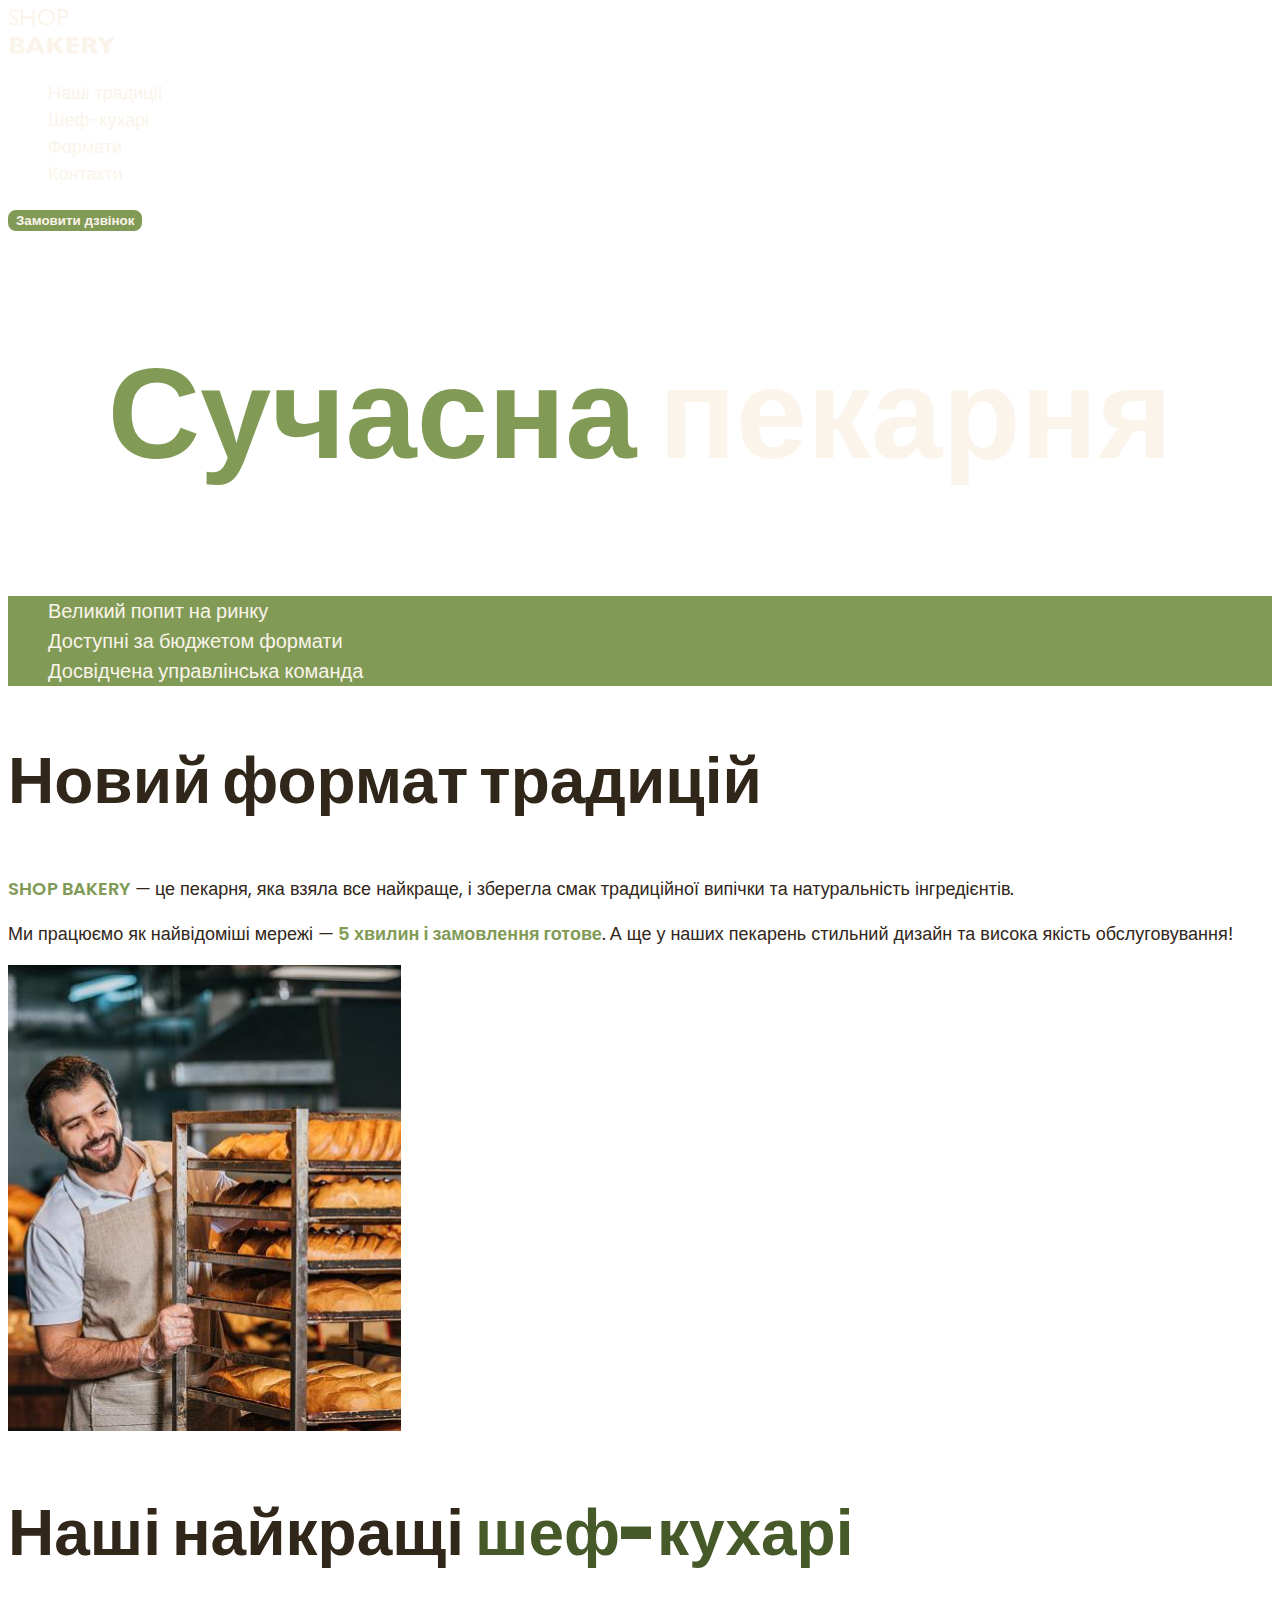
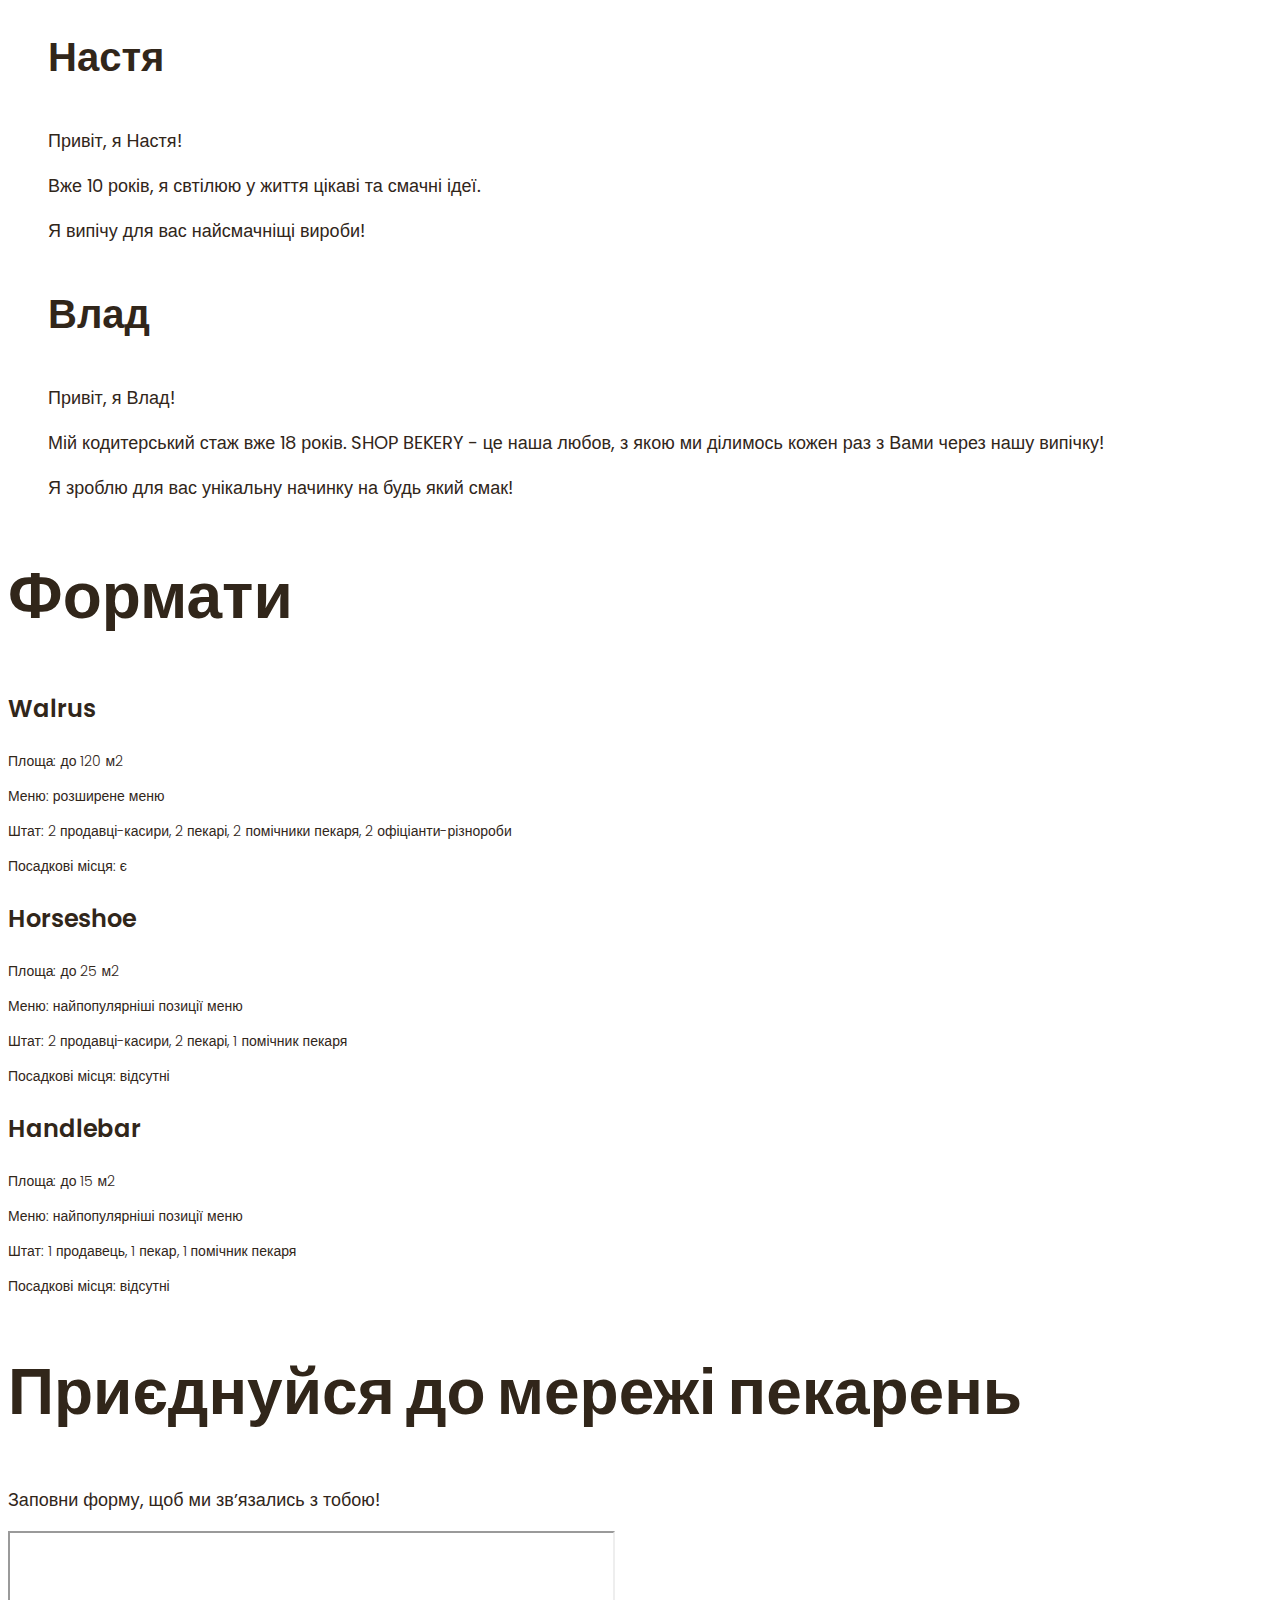
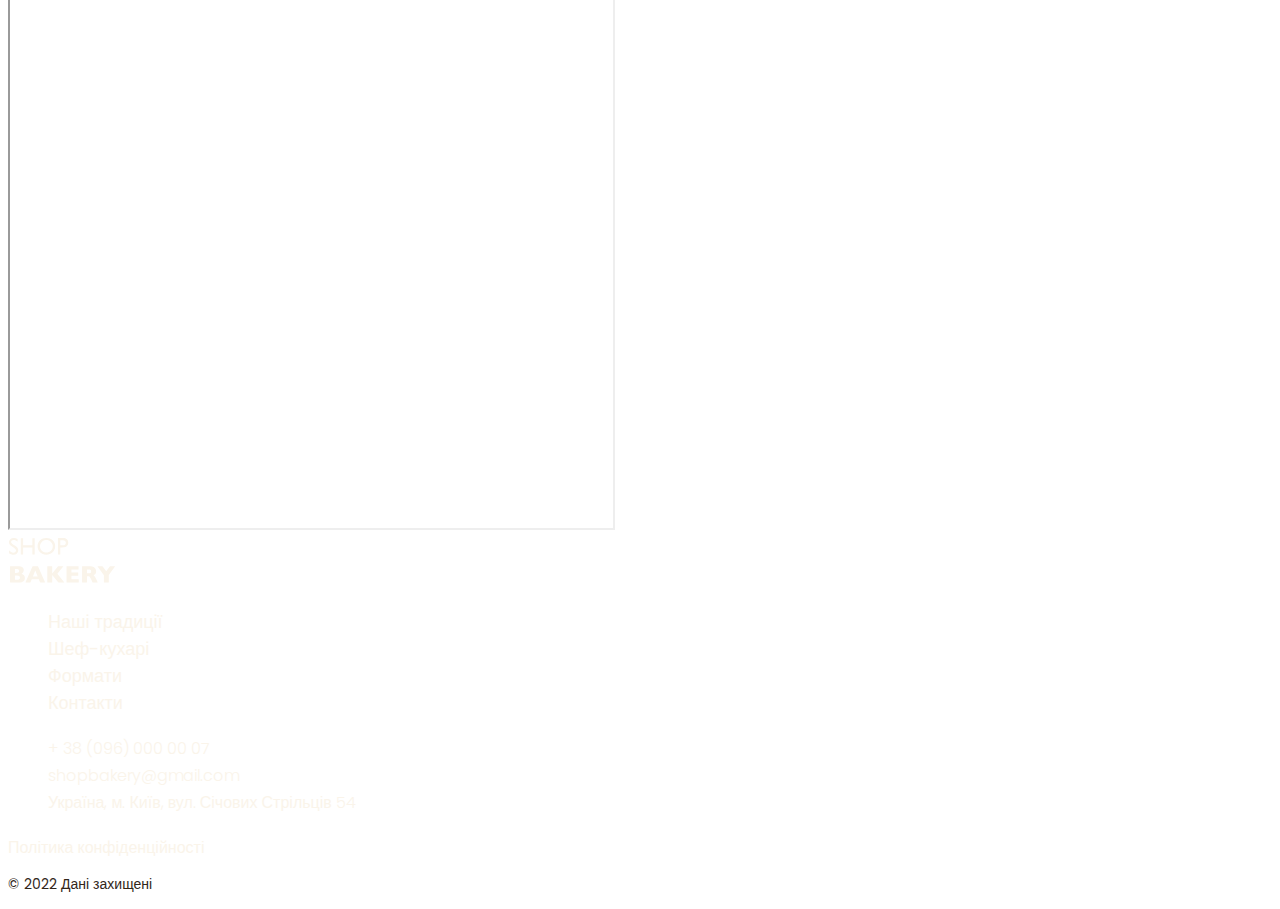
<file: index.html>
<!DOCTYPE html>
<html lang="uk">
    <head>
    <meta charset="UTF-8" />
    <meta http-equiv="X-UA-Compatible" content="IE-edge" />
    <meta name="viewport" content="width=device-width, initial-scale=1.0" />
    <title>Сучасна пекарня</title>
    <link rel="stylesheet" href="./css/styles.css">
    <!--- Fonts -->
    <link rel="preconnect" href="https://fonts.googleapis.com"/>
    <link rel="preconnect" href="https://fonts.gstatic.com" crossorigin/>
    <link 
    href="https://fonts.googleapis.com/css2?family=Poppins:wght@300;400;600;900&display=swap"  
    rel="stylesheet"/>
    <!--- Styles -->
    </head>
    <body>
        <header>
            <nav>
                <a href="./index.html">
                    <img src="./images/logo.svg" alt="Логотип сучасної пекарні">
                </a>
                <ul>
                    <li><a class="link" href="#traditions-section">Наші традиції</a></li>
                    <li><a class="link" href="#cookers-section">Шеф-кухарі</a></li>
                    <li><a class="link" href="#chefs-section">Формати</a></li>
                    <li><a class="link" href="#contact-section">Контакти</a></li>
                </ul>
            </nav>
           <button class="button" type="button">Замовити дзвінок</button>
        </header>
        <!-- Test table -->
        <main>
            <section class="main-section">
                <h1 class="hero-title"><span class="accent">Сучасна</span> пекарня</h1>
            </section>
            <section id="traditions-section">
                <ul class="advantages-list">
                    <li class="advantages-item">Великий попит на ринку</li>
                    <li class="advantages-item">Доступні за бюджетом формати</li>
                    <li class="advantages-item">Досвідчена управлінська команда</li>
                </ul>
                <h2 class="section-title">Новий формат традицій</h2>
                <p class="traditions-text">
                    <span class="brand uppercase">shop bakery</span> — це пекарня, яка взяла все найкраще, і зберегла смак 
                    традиційної випічки та натуральність інгредієнтів.
                </p>
                <p class="traditions-text">
                Ми працюємо як найвідоміші мережі — 
                <span class="brand">5 хвилин і замовлення готове</span>. 
                А ще у наших пекарень стильний дизайн та висока якість обслуговування!
                </p>
                <img src="./images/baker-man.jpg" alt="Чоловік пекар дивиться на батони із посмішкою">
            </section>
            <section id="chefs-section">
                <h2 class="section-title">
                Наші найкращі <span class="accent">шеф-кухарі</span>
                </h2>
                <ul>
                    <li><article>
                        <h3 class="chef-title">Настя</h3>
                        <p>Привіт, я Настя!</p>
                        <p>Вже 10 років, я свтілюю у життя цікаві та смачні ідеї.</p>
                        <p>Я випічу для вас найсмачніщі вироби!</p>
                    </article></li>
                    <li><article>
                        <h3 class="chef-title">Влад</h3>
                        <p>Привіт, я Влад!</p>
                        <p>Мій кодитерський стаж вже 18 років. SHOP BEKERY - це наша любов, з якою ми ділимось кожен раз з Вами через нашу
                            випічку!</p>
                        <p>Я зроблю для вас унікальну начинку на будь який смак!</p>
                    </article></li>
                </ul>
            </section>
            <section id="fotmats-section">
                <h2 class="section-title">Формати</h2>
                <li><article>
                    <h3 class="format-title">Walrus</h3>
                    <div class="format-text">
                        <p>Площа: до 120 м2</p>
                        <p>Меню: розширене меню</p>
                        <p>Штат: 2 продавці-касири, 2 пекарі, 2 помічники пекаря, 2 офіціанти-різнороби</p>
                        <p>Посадкові місця: є</p>
                    </div>
                </article></li>
                <li><article>
                    <h3 class="format-title">Horseshoe</h3>
                    <div class="format-text">
                        <p>Площа: до 25 м2</p>
                        <p>Меню: найпопулярніші позиції меню</p>
                        <p>Штат: 2 продавці-касири, 2 пекарі, 1 помічник пекаря</p>
                        <p>Посадкові місця: відсутні</p>
                    </div>
                </article></li>
                <li><article>
                    <h3 class="format-title">Handlebar</h3>
                    <div class="format-text">
                        <p>Площа: до 15 м2</p>
                        <p>Меню: найпопулярніші позиції меню</p>
                        <p>Штат: 1 продавець, 1 пекар, 1 помічник пекаря</p>
                        <p>Посадкові місця: відсутні</p>
                    </div>
                </article></li>
            </section>
            <section id="contact-section">
                <h2 class="section-title">Приєднуйся до мережі пекарень</h2>
                <p>Заповни форму, щоб ми звʼязались з тобою!</p>
            <iframe
                src="https://www.google.com/maps/embed?pb=!1m18!1m12!1m3!1d1270.0770388706417!2d30.48975839395336!3d50.456855464925084!2m3!1f0!2f0!3f0!3m2!1i1024!2i768!4f13.1!3m3!1m2!1s0x40d4ce637bfe1717%3A0x5370c2254ad1b952!2z0LLRg9C70LjRhtGPINCh0ZbRh9C-0LLQuNGFINCh0YLRgNGW0LvRjNGG0ZbQsiwgNTQsINCa0LjRl9CyLCAwMjAwMA!5e0!3m2!1suk!2sua!4v1699477640650!5m2!1suk!2sua"
                width="603" 
                height="595" 
                allowfullscreen="" 
                loading="lazy"
                referrerpolicy="no-referrer-when-downgrade">
            </iframe>
            </section>
        </main>
        <footer>
            <nav>
                <a href="#">
                    <img src="./images/logo.svg" alt="Логотип сучасної пекарні">
                </a>
                <ul>
                    <li><a class="link" href="#">Наші традиції</a></li>
                    <li><a class="link" href="#">Шеф-кухарі</a></li>
                    <li><a class="link" href="#">Формати</a></li>
                    <li><a class="link" href="#">Контакти</a></li>
                </ul>
            </nav>
            <address>
                <ul>
                    <li><a class="address-link" href="tel:380960000007">+ 38 (096) 000 00 07</a></li>
                    <li><a class="address-link" href="mailto:shopbakery@gmail.com">shopbakery@gmail.com</a></li>
                    <li><a class="address-link" href="https://maps.app.goo.gl/4jJMo3dhJYnmSr639" target="_blank">Україна, м. Київ, вул. Січових Стрільців 54</a></li>
                    <li>
                      <a href="#">
                            <!-- facebook icon -->        
                      </a>  
                    </li>
                    <li>
                        <a href="#">
                            <!-- instagram icon -->
                        </a>
                    </li>
                </ul>
                <a class="address-link" target="_blank">Політика конфіденційності</a>
                <p class="address-copyright">&copy; 2022 Дані захищені</p>
            </address>
        </footer>
    </body>
</html>
</file>
<file: css/styles.css>
@font-face {
    font-display: swap;
    font-family: 'Poppins';
    font-weight: 300;
    src: url('../fonts/poppins-v20-latin-300.woff2') format('woff2');
}

@font-face {
    font-display: swap;
    font-family: 'Poppins';
    font-weight: 400;
    src: url('../fonts/poppins-v20-latin-regular.woff2') format('woff2');
}

@font-face {
    font-display: swap;
    font-family: 'Poppins';
    font-weight: 600;
    src: url('../fonts/poppins-v20-latin-600.woff2') format('woff2');
}

@font-face {
    font-display: swap;
    font-family: 'Poppins';
    font-weight: 900;
    src: url('../fonts/poppins-v20-latin-900.woff2') format('woff2');
}

:root {
    --color-primary-dark: #31261a;
    --color-primary-light: #faf4ea;
    --color-brand-light: #819B57;
    --color-brand-dark: #465929;
}

/* Base */
body {
    color: var(--color-primary-dark);
    font-family: 'Poppins', sans-serif;
    font-size: 18px;
    font-weight: 400;
    line-height: 1.5;
}

address {
    font-style: normal;
}

ul {
    list-style-type: none;
}

/* Button */
.button {
    color: var(--color-primary-light);
    font-weight: 600;
    background-color: var(--color-brand-light);
    border: 2px solid var(--color-brand-light);
    border-radius: 8px;
    cursor: pointer;
}

.button:hover {
    color: var(--color-brand-dark);
    background-color: transparent;
} 

/* Link */
.link {
    color: var(--color-primary-light);
    text-decoration: none;
}

.link:hover {
    color: var(--color-brand-light);
    font-weight: 600;
}

/* Hero section */
.hero-title {
    color: var(--color-primary-light);
    text-align: center;
    font-size: 128px;
    font-weight: 900;
}

.hero-title .accent {
    color: var(--color-brand-light);; /* HEX value */
}

/* Advantages section */
.advantages-list {
    color: var(--color-primary-light);
    background-color: var(--color-brand-light);
}

.advantages-item {
    font-size: 20px;
    font-weight: 300;
}

.section-title {
    font-size: 64px;
    font-weight: 900;
    line-height: 1.3;
}

.section-title .accent {
    color: var(--color-brand-dark);
}

/* Traditions section */
.traditions-text .brand {
    color: var(--color-brand-light);
    font-weight: 600;
}

.traditions-text .uppercase {
    text-transform: uppercase;
}

/* Chefs section */
.chef-title {
    font-size: 40px;
    font-weight: 600;
}

/* Formats section */
.format-title {
    font-size: 24px;
    font-weight: 600;
}

.format-text {
    font-size: 14px;
    font-weight: 300;
}

/* Footer */
.address-link {
    color: var(--color-primary-light);
   font-size: 16px; 
   font-weight: 300;
   text-decoration: none;
}

.address-link:hover {
    color: var(--color-brand-light);
}

.address-copyright {
    font-size: 14px;
}
</file>
